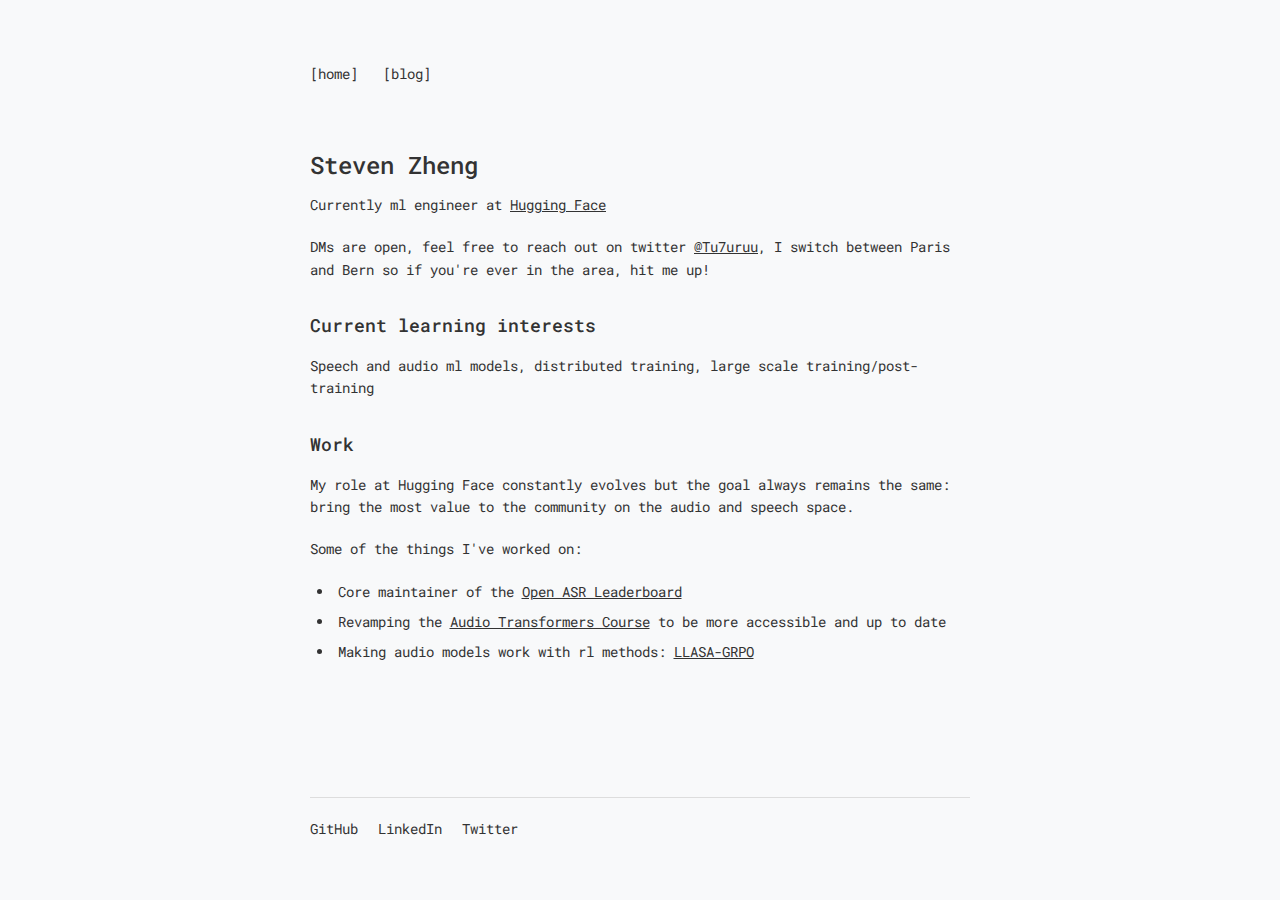
<file: index.html>
<!DOCTYPE html>
<html lang="en">
<head>
    <meta charset="UTF-8">
    <meta name="viewport" content="width=device-width, initial-scale=1.0">
    <title>Steven Zheng</title>
    <link rel="stylesheet" href="style.css">
    <link rel="preconnect" href="https://fonts.googleapis.com">
    <link rel="preconnect" href="https://fonts.gstatic.com" crossorigin>
    <link href="https://fonts.googleapis.com/css2?family=Roboto+Mono:wght@400;500&display=swap" rel="stylesheet">
</head>
<body>
    <div class="container">
        <nav>
            <a href="/">[home]</a>
            <a href="blog.html">[blog]</a>
        </nav>

        <main>
            <article>
                <h1>Steven Zheng</h1>
                <p>Currently ml engineer at <a href="https://huggingface.co/">Hugging Face</a></p>
                <p>DMs are open, feel free to reach out on twitter <a href="https://x.com/Tu7uruu">@Tu7uruu</a>, I switch between Paris and Bern so if you're ever in the area, hit me up!</p>
                <h2>Current learning interests</h2>

                <p>Speech and audio ml models, distributed training, large scale training/post-training</p>
                
                <h2>Work</h2>

                <p>My role at Hugging Face constantly evolves but the goal always remains the same: bring the most value to the community on the audio and speech space.</p>
                <p>Some of the things I've worked on:</p>
                <ul>
                    <li>Core maintainer of the <a href="https://huggingface.co/spaces/hf-audio/open_asr_leaderboard">Open ASR Leaderboard</a></li>
                    <li>Revamping the <a href="https://github.com/huggingface/audio-transformers-course">Audio Transformers Course</a> to be more accessible and up to date</li>
                    <li>Making audio models work with rl methods: <a href="https://huggingface.co/blog/Steveeeeeeen/llasa-grpo">LLASA-GRPO</a></li>
                </ul>
            </article>
        </main>

        <footer>
            <div class="social-links">
                <a href="https://github.com/Deep-unlearning" target="_blank">GitHub</a>
                <a href="https://www.linkedin.com/in/stevenzheng07/" target="_blank">LinkedIn</a>
                <a href="https://x.com/Tu7uruu" target="_blank">Twitter</a>
            </div>
        </footer>
    </div>
</body>
</html>
</file>
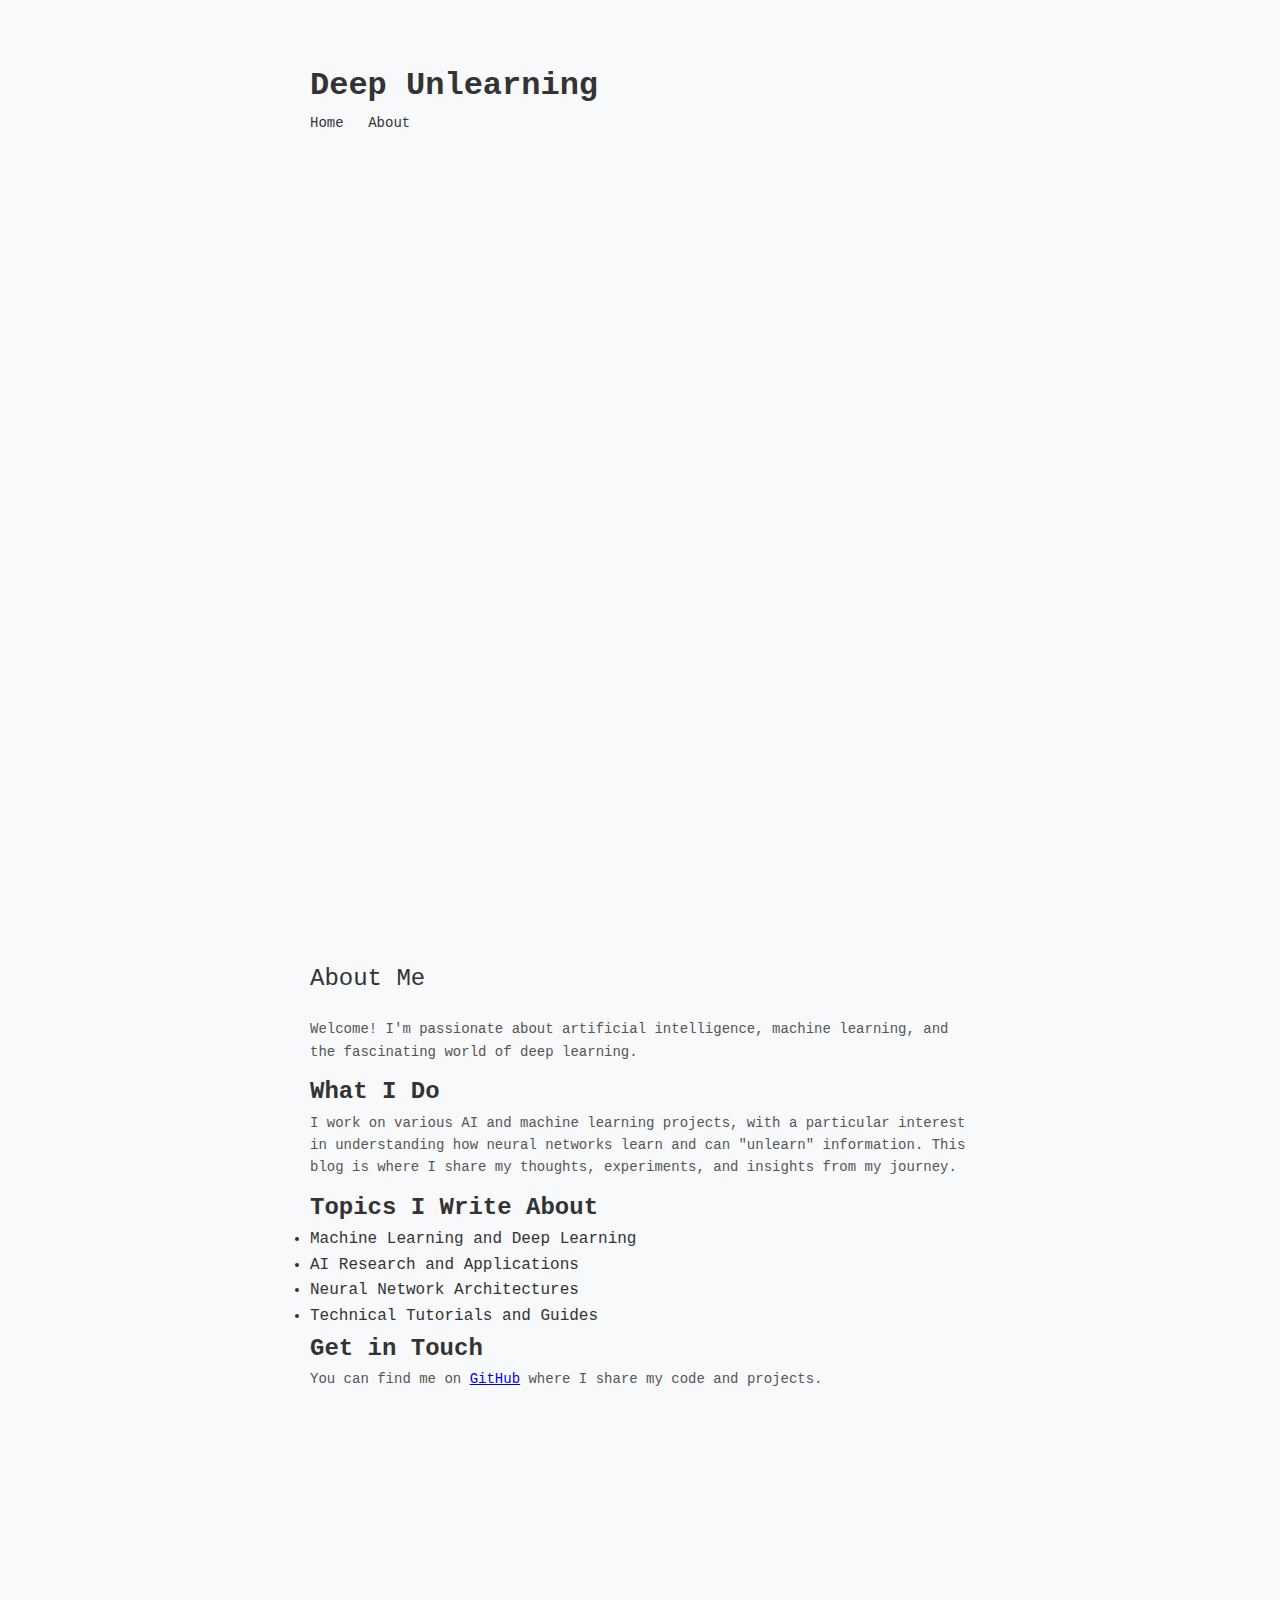
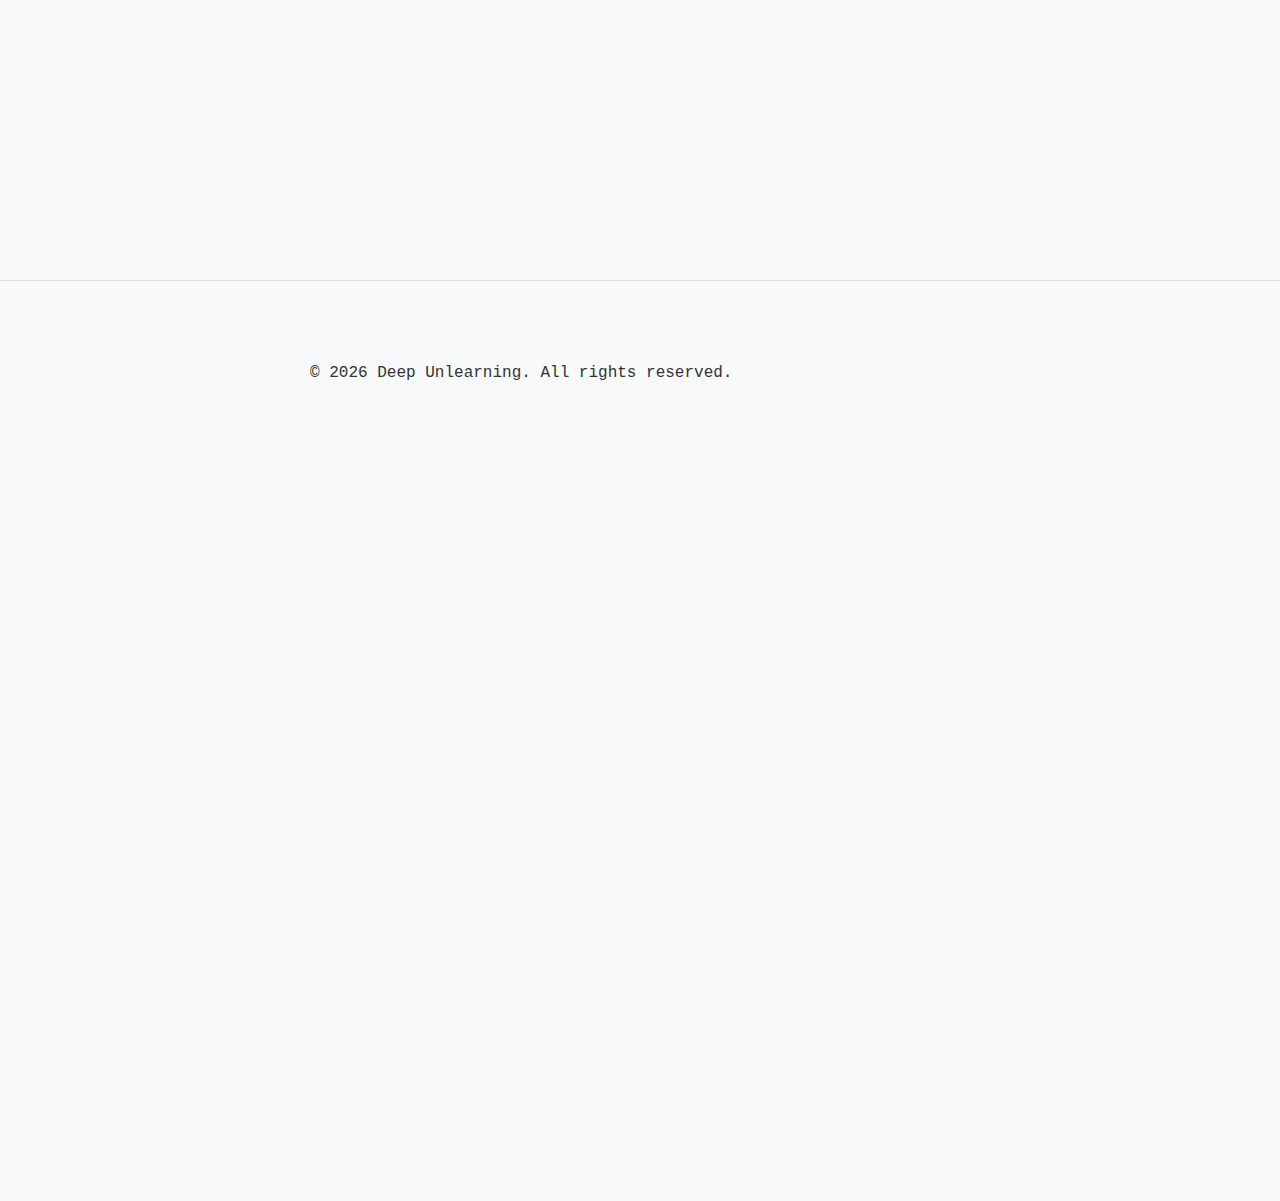
<file: about.html>
<!DOCTYPE html>
<html lang="en">
<head>
    <meta charset="UTF-8">
    <meta name="viewport" content="width=device-width, initial-scale=1.0">
    <title>About - Deep Unlearning</title>
    <link rel="stylesheet" href="style.css">
</head>
<body>
    <header>
        <div class="container">
            <h1>Deep Unlearning</h1>
            <nav>
                <a href="index.html">Home</a>
                <a href="about.html">About</a>
            </nav>
        </div>
    </header>

    <main class="container">
        <div class="post-content">
            <h1>About Me</h1>

            <p>Welcome! I'm passionate about artificial intelligence, machine learning, and the fascinating world of deep learning.</p>

            <h2>What I Do</h2>
            <p>I work on various AI and machine learning projects, with a particular interest in understanding how neural networks learn and can "unlearn" information. This blog is where I share my thoughts, experiments, and insights from my journey.</p>

            <h2>Topics I Write About</h2>
            <ul>
                <li>Machine Learning and Deep Learning</li>
                <li>AI Research and Applications</li>
                <li>Neural Network Architectures</li>
                <li>Technical Tutorials and Guides</li>
            </ul>

            <h2>Get in Touch</h2>
            <p>You can find me on <a href="https://github.com/Deep-unlearning">GitHub</a> where I share my code and projects.</p>
        </div>
    </main>

    <footer>
        <div class="container">
            <p>&copy; 2026 Deep Unlearning. All rights reserved.</p>
        </div>
    </footer>
</body>
</html>
</file>
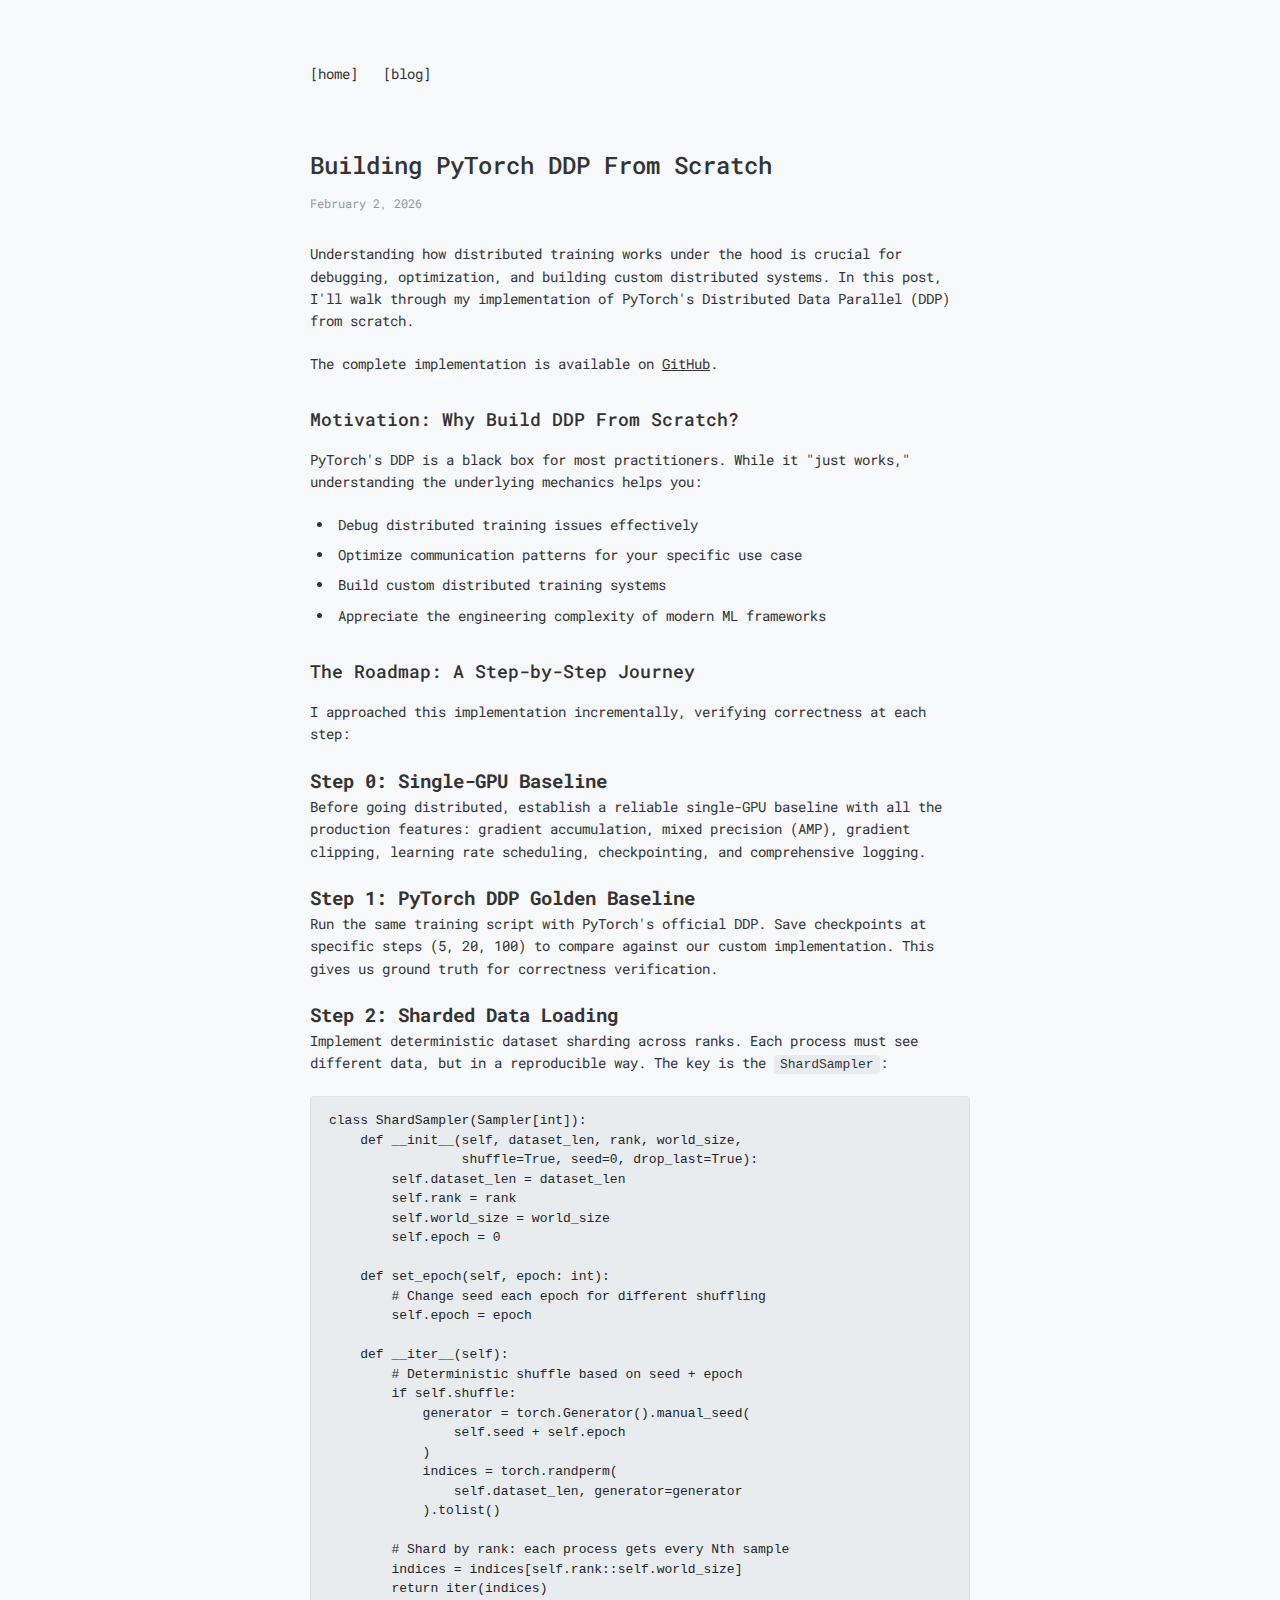
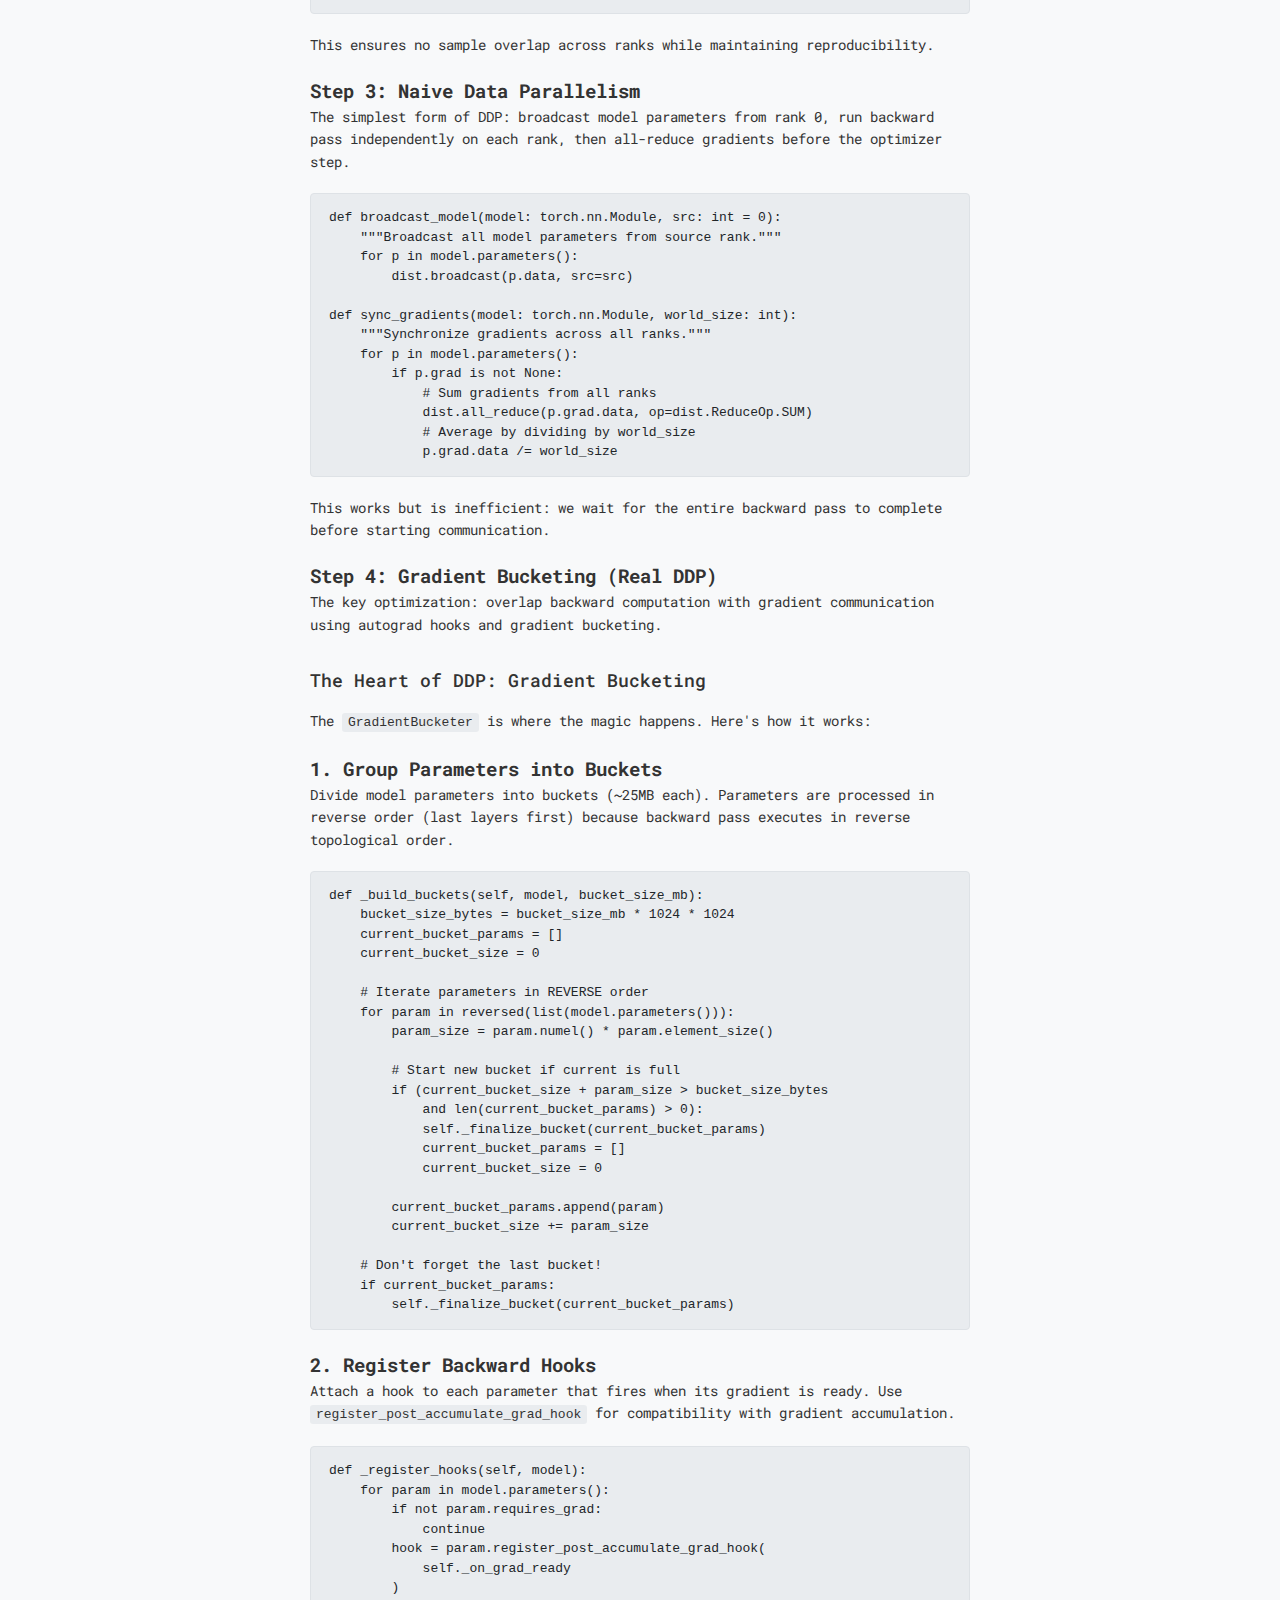
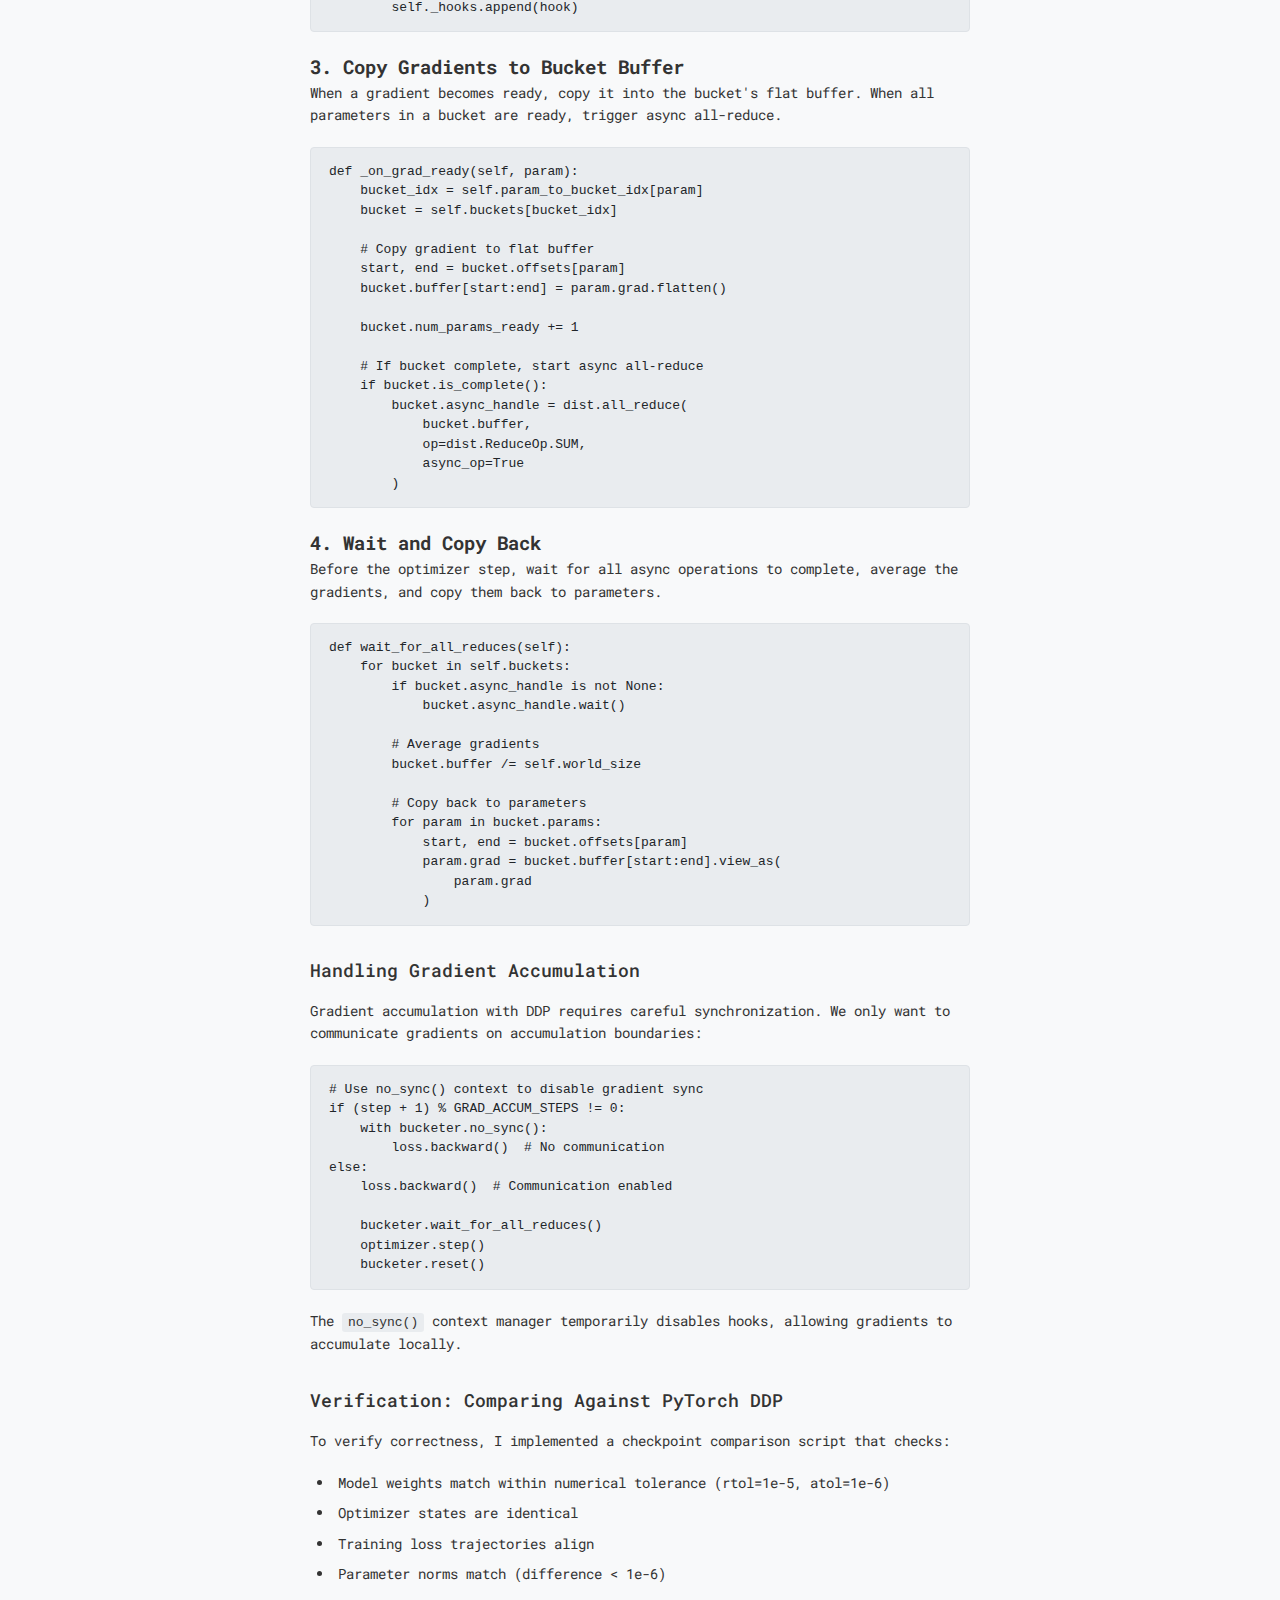
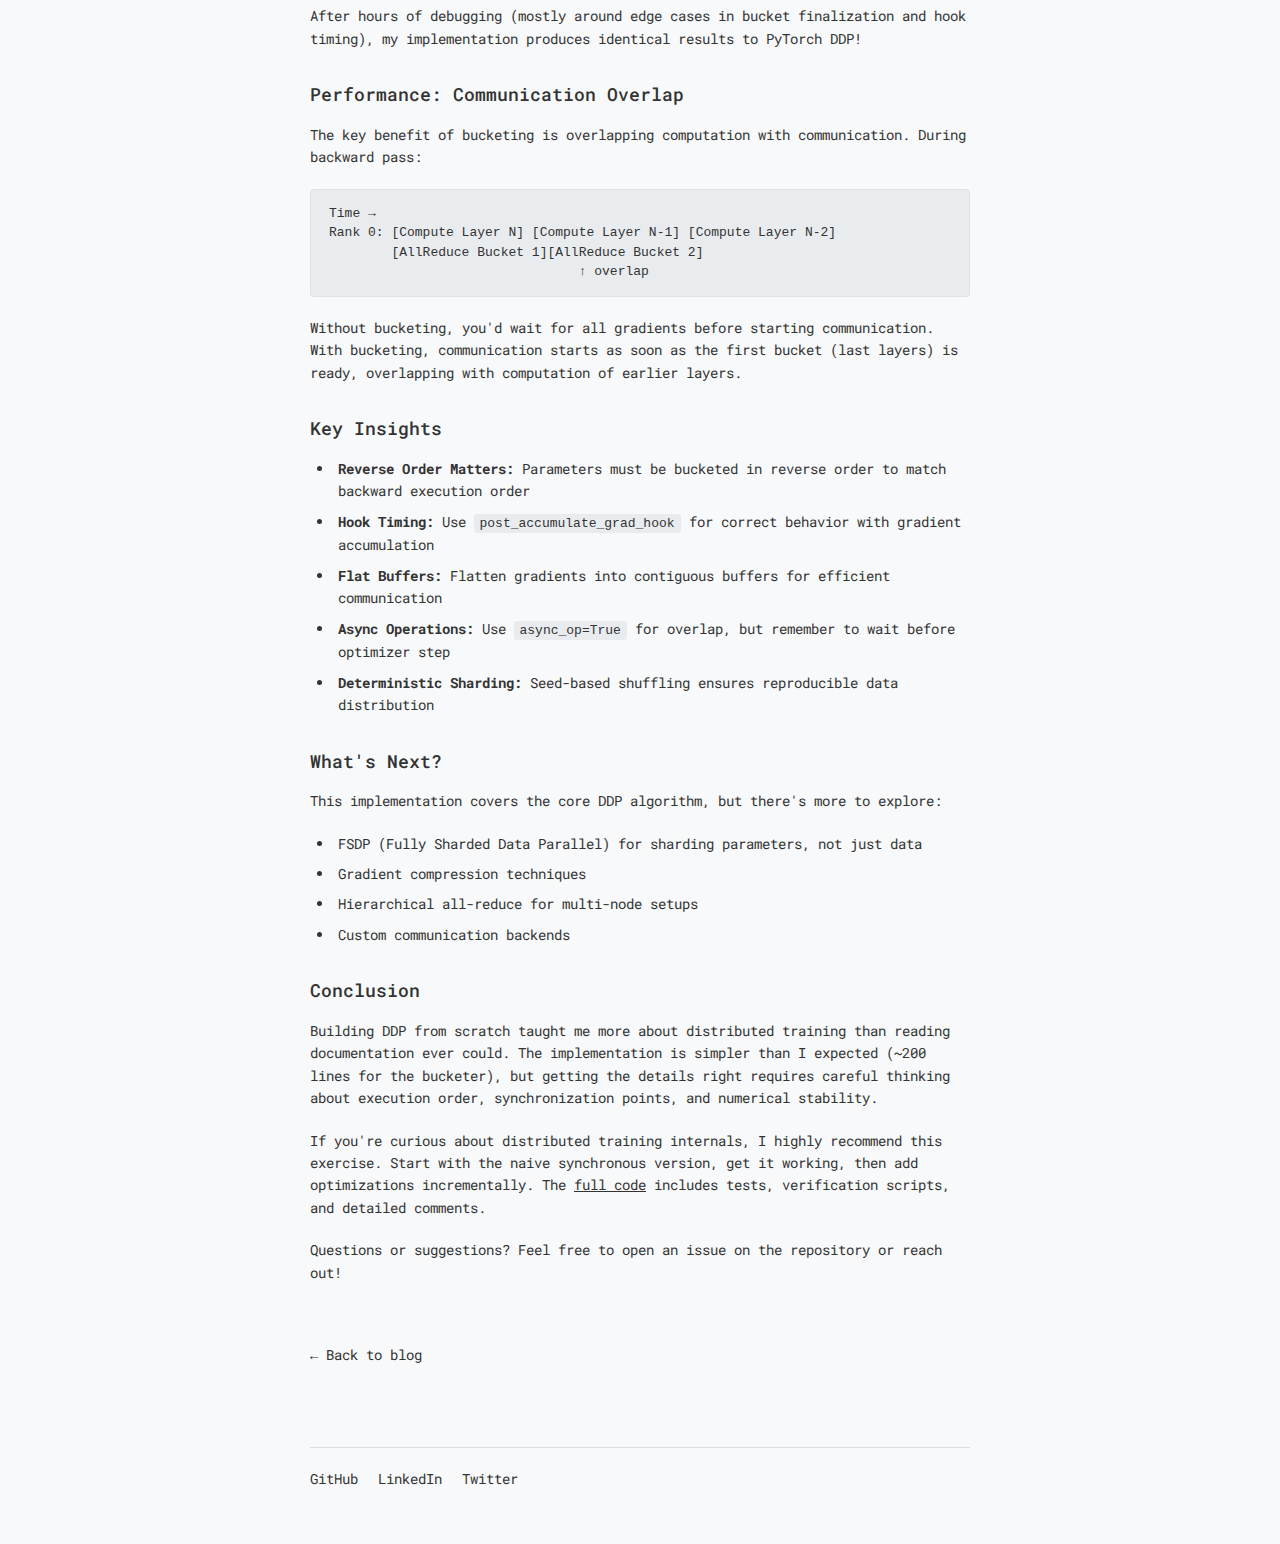
<file: posts/ddp_from_scratch.html>
<!DOCTYPE html>
<html lang="en">
<head>
    <meta charset="UTF-8">
    <meta name="viewport" content="width=device-width, initial-scale=1.0">
    <title>Building PyTorch DDP From Scratch - Deep Unlearning</title>
    <link rel="stylesheet" href="../style.css">
    <link rel="preconnect" href="https://fonts.googleapis.com">
    <link rel="preconnect" href="https://fonts.gstatic.com" crossorigin>
    <link href="https://fonts.googleapis.com/css2?family=Roboto+Mono:wght@400;500&display=swap" rel="stylesheet">
</head>
<body>
    <div class="container">
        <nav>
            <a href="/">[home]</a>
            <a href="../blog.html">[blog]</a>
        </nav>

        <main>
            <article>
                <h1>Building PyTorch DDP From Scratch</h1>
                <span class="date">February 2, 2026</span>

                <p>Understanding how distributed training works under the hood is crucial for debugging, optimization, and building custom distributed systems. In this post, I'll walk through my implementation of PyTorch's Distributed Data Parallel (DDP) from scratch.</p>

                <p>The complete implementation is available on <a href="https://github.com/Deep-unlearning/ddp_from_scratch">GitHub</a>.</p>

                <h2>Motivation: Why Build DDP From Scratch?</h2>

                <p>PyTorch's DDP is a black box for most practitioners. While it "just works," understanding the underlying mechanics helps you:</p>

                <ul>
                    <li>Debug distributed training issues effectively</li>
                    <li>Optimize communication patterns for your specific use case</li>
                    <li>Build custom distributed training systems</li>
                    <li>Appreciate the engineering complexity of modern ML frameworks</li>
                </ul>

                <h2>The Roadmap: A Step-by-Step Journey</h2>

                <p>I approached this implementation incrementally, verifying correctness at each step:</p>

                <h3>Step 0: Single-GPU Baseline</h3>
                <p>Before going distributed, establish a reliable single-GPU baseline with all the production features: gradient accumulation, mixed precision (AMP), gradient clipping, learning rate scheduling, checkpointing, and comprehensive logging.</p>

                <h3>Step 1: PyTorch DDP Golden Baseline</h3>
                <p>Run the same training script with PyTorch's official DDP. Save checkpoints at specific steps (5, 20, 100) to compare against our custom implementation. This gives us ground truth for correctness verification.</p>

                <h3>Step 2: Sharded Data Loading</h3>
                <p>Implement deterministic dataset sharding across ranks. Each process must see different data, but in a reproducible way. The key is the <code>ShardSampler</code>:</p>

                <pre><code>class ShardSampler(Sampler[int]):
    def __init__(self, dataset_len, rank, world_size,
                 shuffle=True, seed=0, drop_last=True):
        self.dataset_len = dataset_len
        self.rank = rank
        self.world_size = world_size
        self.epoch = 0

    def set_epoch(self, epoch: int):
        # Change seed each epoch for different shuffling
        self.epoch = epoch

    def __iter__(self):
        # Deterministic shuffle based on seed + epoch
        if self.shuffle:
            generator = torch.Generator().manual_seed(
                self.seed + self.epoch
            )
            indices = torch.randperm(
                self.dataset_len, generator=generator
            ).tolist()

        # Shard by rank: each process gets every Nth sample
        indices = indices[self.rank::self.world_size]
        return iter(indices)</code></pre>

                <p>This ensures no sample overlap across ranks while maintaining reproducibility.</p>

                <h3>Step 3: Naive Data Parallelism</h3>
                <p>The simplest form of DDP: broadcast model parameters from rank 0, run backward pass independently on each rank, then all-reduce gradients before the optimizer step.</p>

                <pre><code>def broadcast_model(model: torch.nn.Module, src: int = 0):
    """Broadcast all model parameters from source rank."""
    for p in model.parameters():
        dist.broadcast(p.data, src=src)

def sync_gradients(model: torch.nn.Module, world_size: int):
    """Synchronize gradients across all ranks."""
    for p in model.parameters():
        if p.grad is not None:
            # Sum gradients from all ranks
            dist.all_reduce(p.grad.data, op=dist.ReduceOp.SUM)
            # Average by dividing by world_size
            p.grad.data /= world_size</code></pre>

                <p>This works but is inefficient: we wait for the entire backward pass to complete before starting communication.</p>

                <h3>Step 4: Gradient Bucketing (Real DDP)</h3>
                <p>The key optimization: overlap backward computation with gradient communication using autograd hooks and gradient bucketing.</p>

                <h2>The Heart of DDP: Gradient Bucketing</h2>

                <p>The <code>GradientBucketer</code> is where the magic happens. Here's how it works:</p>

                <h3>1. Group Parameters into Buckets</h3>
                <p>Divide model parameters into buckets (~25MB each). Parameters are processed in reverse order (last layers first) because backward pass executes in reverse topological order.</p>

                <pre><code>def _build_buckets(self, model, bucket_size_mb):
    bucket_size_bytes = bucket_size_mb * 1024 * 1024
    current_bucket_params = []
    current_bucket_size = 0

    # Iterate parameters in REVERSE order
    for param in reversed(list(model.parameters())):
        param_size = param.numel() * param.element_size()

        # Start new bucket if current is full
        if (current_bucket_size + param_size > bucket_size_bytes
            and len(current_bucket_params) > 0):
            self._finalize_bucket(current_bucket_params)
            current_bucket_params = []
            current_bucket_size = 0

        current_bucket_params.append(param)
        current_bucket_size += param_size

    # Don't forget the last bucket!
    if current_bucket_params:
        self._finalize_bucket(current_bucket_params)</code></pre>

                <h3>2. Register Backward Hooks</h3>
                <p>Attach a hook to each parameter that fires when its gradient is ready. Use <code>register_post_accumulate_grad_hook</code> for compatibility with gradient accumulation.</p>

                <pre><code>def _register_hooks(self, model):
    for param in model.parameters():
        if not param.requires_grad:
            continue
        hook = param.register_post_accumulate_grad_hook(
            self._on_grad_ready
        )
        self._hooks.append(hook)</code></pre>

                <h3>3. Copy Gradients to Bucket Buffer</h3>
                <p>When a gradient becomes ready, copy it into the bucket's flat buffer. When all parameters in a bucket are ready, trigger async all-reduce.</p>

                <pre><code>def _on_grad_ready(self, param):
    bucket_idx = self.param_to_bucket_idx[param]
    bucket = self.buckets[bucket_idx]

    # Copy gradient to flat buffer
    start, end = bucket.offsets[param]
    bucket.buffer[start:end] = param.grad.flatten()

    bucket.num_params_ready += 1

    # If bucket complete, start async all-reduce
    if bucket.is_complete():
        bucket.async_handle = dist.all_reduce(
            bucket.buffer,
            op=dist.ReduceOp.SUM,
            async_op=True
        )</code></pre>

                <h3>4. Wait and Copy Back</h3>
                <p>Before the optimizer step, wait for all async operations to complete, average the gradients, and copy them back to parameters.</p>

                <pre><code>def wait_for_all_reduces(self):
    for bucket in self.buckets:
        if bucket.async_handle is not None:
            bucket.async_handle.wait()

        # Average gradients
        bucket.buffer /= self.world_size

        # Copy back to parameters
        for param in bucket.params:
            start, end = bucket.offsets[param]
            param.grad = bucket.buffer[start:end].view_as(
                param.grad
            )</code></pre>

                <h2>Handling Gradient Accumulation</h2>

                <p>Gradient accumulation with DDP requires careful synchronization. We only want to communicate gradients on accumulation boundaries:</p>

                <pre><code># Use no_sync() context to disable gradient sync
if (step + 1) % GRAD_ACCUM_STEPS != 0:
    with bucketer.no_sync():
        loss.backward()  # No communication
else:
    loss.backward()  # Communication enabled

    bucketer.wait_for_all_reduces()
    optimizer.step()
    bucketer.reset()</code></pre>

                <p>The <code>no_sync()</code> context manager temporarily disables hooks, allowing gradients to accumulate locally.</p>

                <h2>Verification: Comparing Against PyTorch DDP</h2>

                <p>To verify correctness, I implemented a checkpoint comparison script that checks:</p>

                <ul>
                    <li>Model weights match within numerical tolerance (rtol=1e-5, atol=1e-6)</li>
                    <li>Optimizer states are identical</li>
                    <li>Training loss trajectories align</li>
                    <li>Parameter norms match (difference < 1e-6)</li>
                </ul>

                <p>After hours of debugging (mostly around edge cases in bucket finalization and hook timing), my implementation produces identical results to PyTorch DDP!</p>

                <h2>Performance: Communication Overlap</h2>

                <p>The key benefit of bucketing is overlapping computation with communication. During backward pass:</p>

                <pre>Time →
Rank 0: [Compute Layer N] [Compute Layer N-1] [Compute Layer N-2]
        [AllReduce Bucket 1][AllReduce Bucket 2]
                                ↑ overlap</pre>

                <p>Without bucketing, you'd wait for all gradients before starting communication. With bucketing, communication starts as soon as the first bucket (last layers) is ready, overlapping with computation of earlier layers.</p>

                <h2>Key Insights</h2>

                <ul>
                    <li><strong>Reverse Order Matters:</strong> Parameters must be bucketed in reverse order to match backward execution order</li>
                    <li><strong>Hook Timing:</strong> Use <code>post_accumulate_grad_hook</code> for correct behavior with gradient accumulation</li>
                    <li><strong>Flat Buffers:</strong> Flatten gradients into contiguous buffers for efficient communication</li>
                    <li><strong>Async Operations:</strong> Use <code>async_op=True</code> for overlap, but remember to wait before optimizer step</li>
                    <li><strong>Deterministic Sharding:</strong> Seed-based shuffling ensures reproducible data distribution</li>
                </ul>

                <h2>What's Next?</h2>

                <p>This implementation covers the core DDP algorithm, but there's more to explore:</p>

                <ul>
                    <li>FSDP (Fully Sharded Data Parallel) for sharding parameters, not just data</li>
                    <li>Gradient compression techniques</li>
                    <li>Hierarchical all-reduce for multi-node setups</li>
                    <li>Custom communication backends</li>
                </ul>

                <h2>Conclusion</h2>

                <p>Building DDP from scratch taught me more about distributed training than reading documentation ever could. The implementation is simpler than I expected (~200 lines for the bucketer), but getting the details right requires careful thinking about execution order, synchronization points, and numerical stability.</p>

                <p>If you're curious about distributed training internals, I highly recommend this exercise. Start with the naive synchronous version, get it working, then add optimizations incrementally. The <a href="https://github.com/Deep-unlearning/ddp_from_scratch">full code</a> includes tests, verification scripts, and detailed comments.</p>

                <p>Questions or suggestions? Feel free to open an issue on the repository or reach out!</p>

                <a href="../blog.html" class="back-link">← Back to blog</a>
            </article>
        </main>

        <footer>
            <div class="social-links">
                <a href="https://github.com/Deep-unlearning" target="_blank">GitHub</a>
                <a href="https://linkedin.com" target="_blank">LinkedIn</a>
                <a href="https://twitter.com" target="_blank">Twitter</a>
            </div>
        </footer>
    </div>
</body>
</html>
</file>
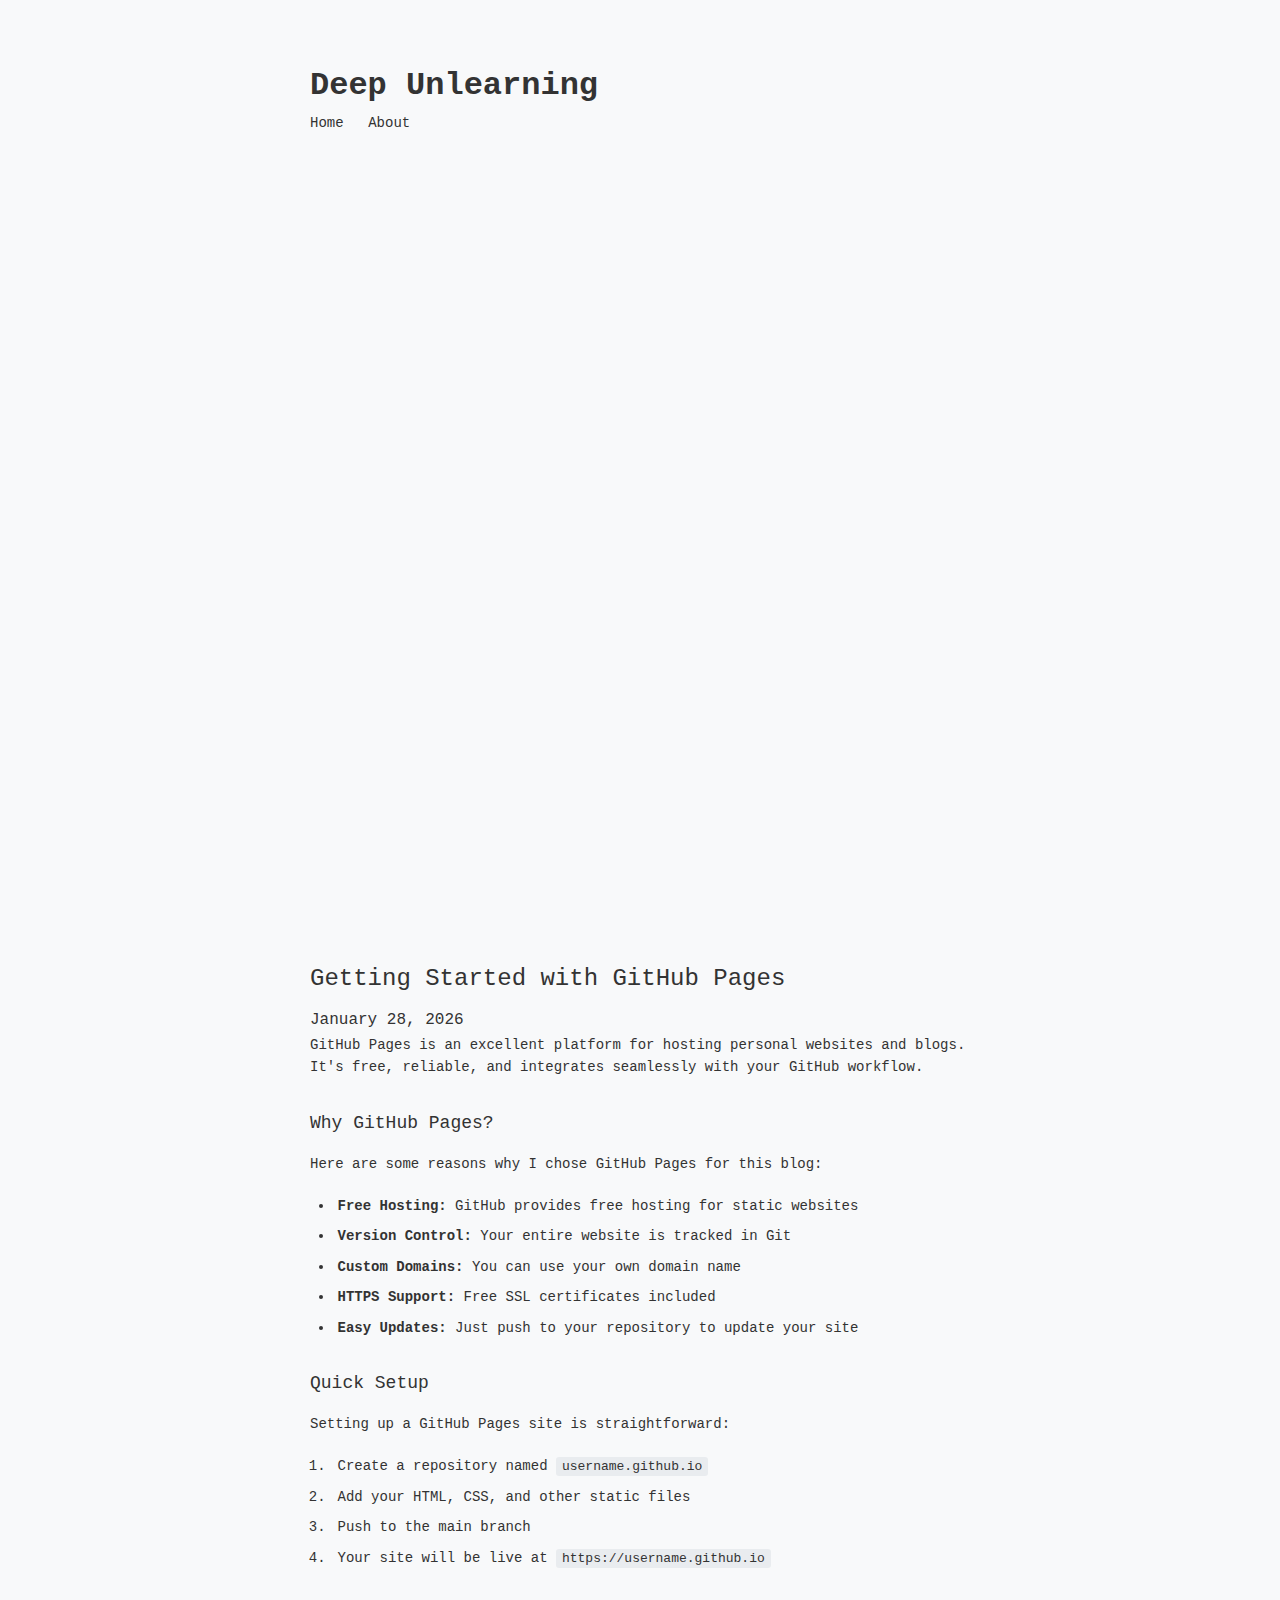
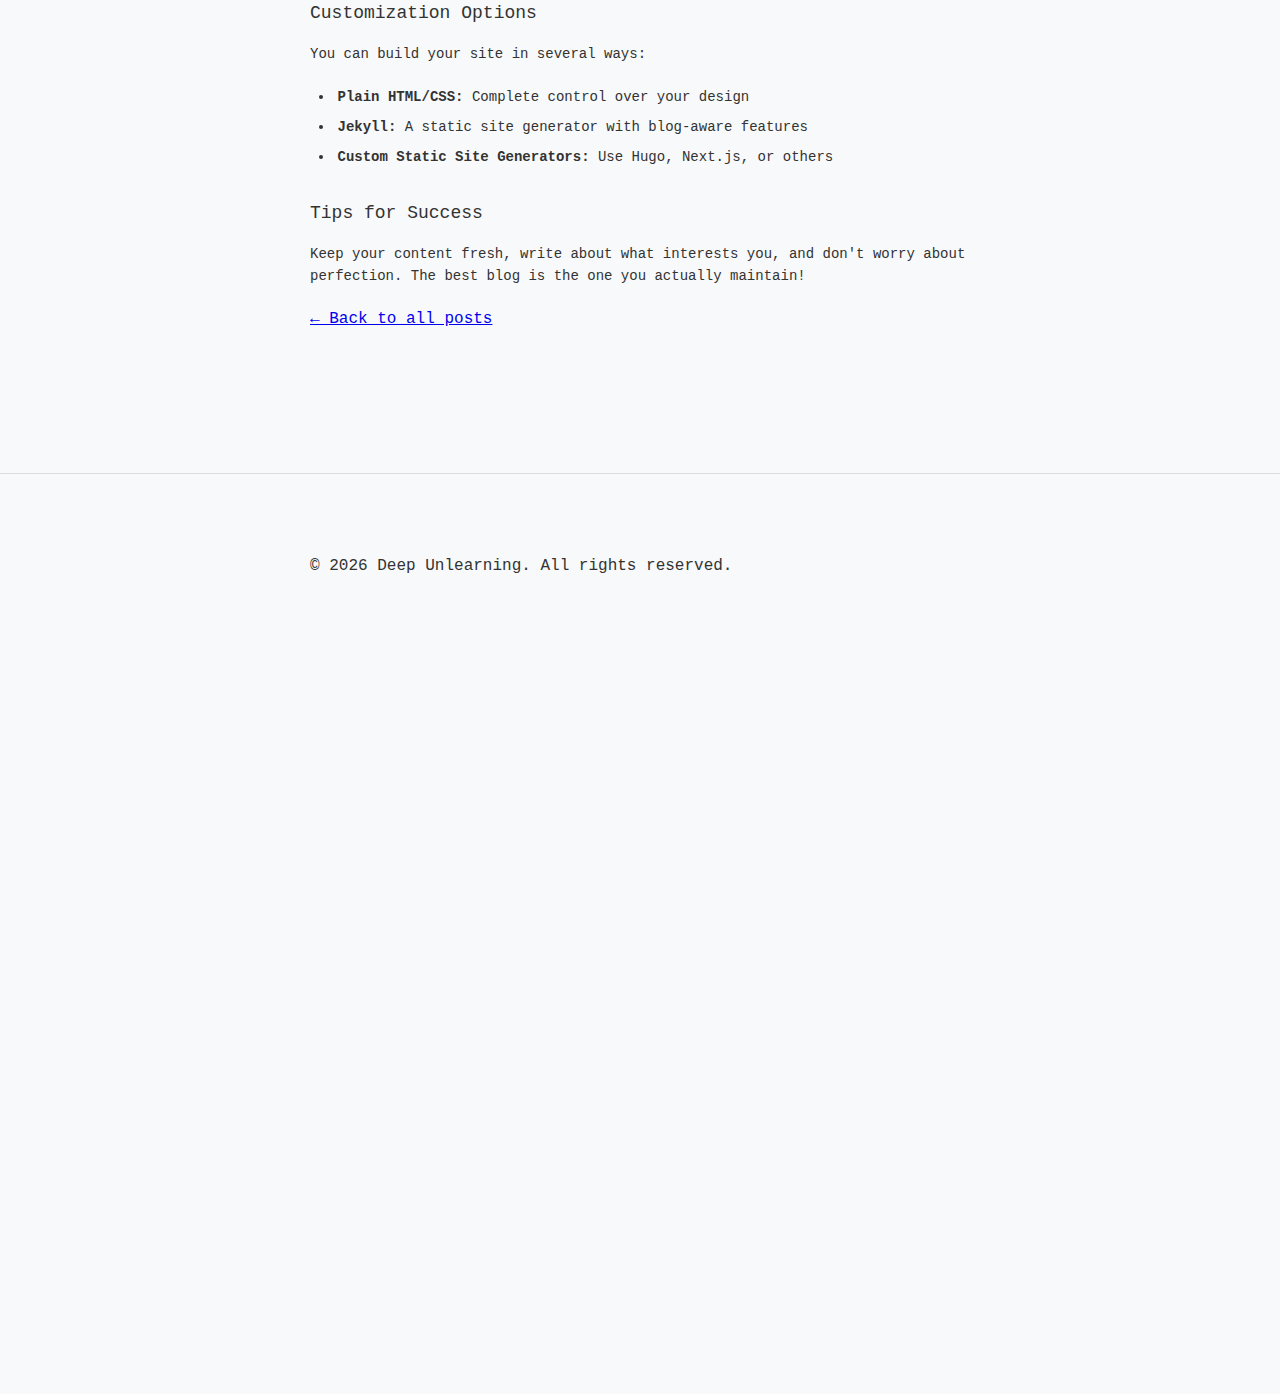
<file: posts/getting-started.html>
<!DOCTYPE html>
<html lang="en">
<head>
    <meta charset="UTF-8">
    <meta name="viewport" content="width=device-width, initial-scale=1.0">
    <title>Getting Started with GitHub Pages - Deep Unlearning</title>
    <link rel="stylesheet" href="../style.css">
</head>
<body>
    <header>
        <div class="container">
            <h1>Deep Unlearning</h1>
            <nav>
                <a href="../index.html">Home</a>
                <a href="../about.html">About</a>
            </nav>
        </div>
    </header>

    <main class="container">
        <article class="post-content">
            <h1>Getting Started with GitHub Pages</h1>
            <div class="post-date">January 28, 2026</div>

            <p>GitHub Pages is an excellent platform for hosting personal websites and blogs. It's free, reliable, and integrates seamlessly with your GitHub workflow.</p>

            <h2>Why GitHub Pages?</h2>
            <p>Here are some reasons why I chose GitHub Pages for this blog:</p>

            <ul>
                <li><strong>Free Hosting:</strong> GitHub provides free hosting for static websites</li>
                <li><strong>Version Control:</strong> Your entire website is tracked in Git</li>
                <li><strong>Custom Domains:</strong> You can use your own domain name</li>
                <li><strong>HTTPS Support:</strong> Free SSL certificates included</li>
                <li><strong>Easy Updates:</strong> Just push to your repository to update your site</li>
            </ul>

            <h2>Quick Setup</h2>
            <p>Setting up a GitHub Pages site is straightforward:</p>

            <ol>
                <li>Create a repository named <code>username.github.io</code></li>
                <li>Add your HTML, CSS, and other static files</li>
                <li>Push to the main branch</li>
                <li>Your site will be live at <code>https://username.github.io</code></li>
            </ol>

            <h2>Customization Options</h2>
            <p>You can build your site in several ways:</p>

            <ul>
                <li><strong>Plain HTML/CSS:</strong> Complete control over your design</li>
                <li><strong>Jekyll:</strong> A static site generator with blog-aware features</li>
                <li><strong>Custom Static Site Generators:</strong> Use Hugo, Next.js, or others</li>
            </ul>

            <h2>Tips for Success</h2>
            <p>Keep your content fresh, write about what interests you, and don't worry about perfection. The best blog is the one you actually maintain!</p>
        </article>

        <a href="../index.html" class="read-more">← Back to all posts</a>
    </main>

    <footer>
        <div class="container">
            <p>&copy; 2026 Deep Unlearning. All rights reserved.</p>
        </div>
    </footer>
</body>
</html>
</file>
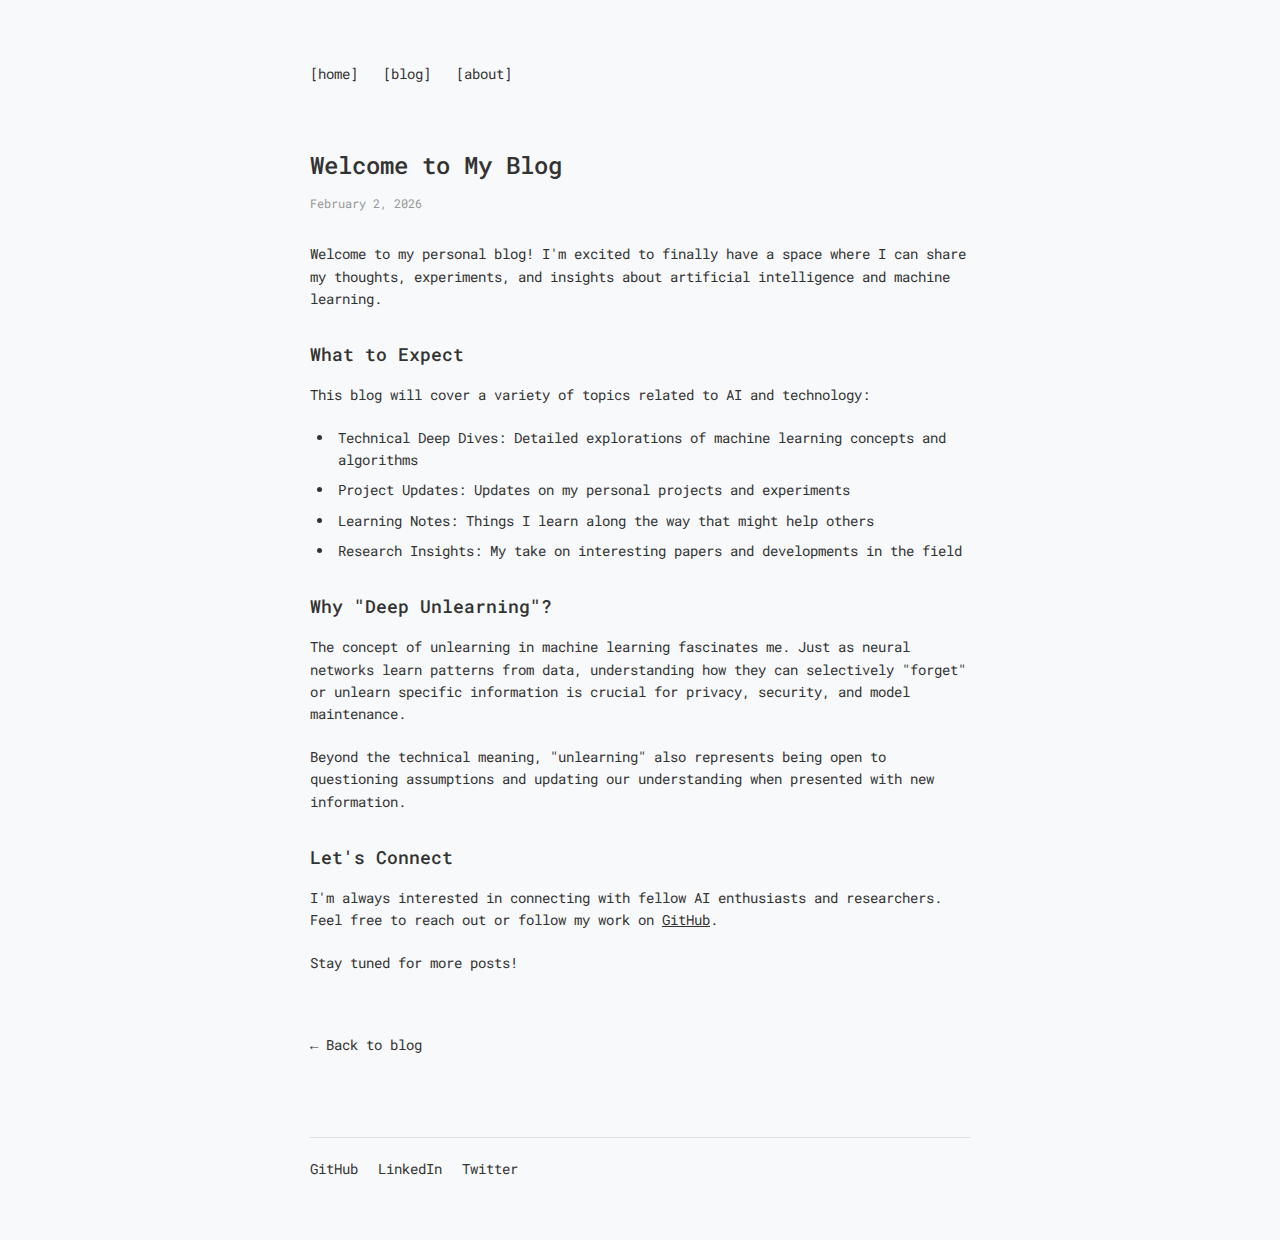
<file: posts/welcome.html>
<!DOCTYPE html>
<html lang="en">
<head>
    <meta charset="UTF-8">
    <meta name="viewport" content="width=device-width, initial-scale=1.0">
    <title>Welcome to My Blog - Deep Unlearning</title>
    <link rel="stylesheet" href="../style.css">
    <link rel="preconnect" href="https://fonts.googleapis.com">
    <link rel="preconnect" href="https://fonts.gstatic.com" crossorigin>
    <link href="https://fonts.googleapis.com/css2?family=Roboto+Mono:wght@400;500&display=swap" rel="stylesheet">
</head>
<body>
    <div class="container">
        <nav>
            <a href="/">[home]</a>
            <a href="../blog.html">[blog]</a>
            <a href="/">[about]</a>
        </nav>

        <main>
            <article>
                <h1>Welcome to My Blog</h1>
                <span class="date">February 2, 2026</span>

                <p>Welcome to my personal blog! I'm excited to finally have a space where I can share my thoughts, experiments, and insights about artificial intelligence and machine learning.</p>

                <h2>What to Expect</h2>
                <p>This blog will cover a variety of topics related to AI and technology:</p>

                <ul>
                    <li>Technical Deep Dives: Detailed explorations of machine learning concepts and algorithms</li>
                    <li>Project Updates: Updates on my personal projects and experiments</li>
                    <li>Learning Notes: Things I learn along the way that might help others</li>
                    <li>Research Insights: My take on interesting papers and developments in the field</li>
                </ul>

                <h2>Why "Deep Unlearning"?</h2>
                <p>The concept of unlearning in machine learning fascinates me. Just as neural networks learn patterns from data, understanding how they can selectively "forget" or unlearn specific information is crucial for privacy, security, and model maintenance.</p>

                <p>Beyond the technical meaning, "unlearning" also represents being open to questioning assumptions and updating our understanding when presented with new information.</p>

                <h2>Let's Connect</h2>
                <p>I'm always interested in connecting with fellow AI enthusiasts and researchers. Feel free to reach out or follow my work on <a href="https://github.com/Deep-unlearning">GitHub</a>.</p>

                <p>Stay tuned for more posts!</p>

                <a href="../blog.html" class="back-link">← Back to blog</a>
            </article>
        </main>

        <footer>
            <div class="social-links">
                <a href="https://github.com/Deep-unlearning" target="_blank">GitHub</a>
                <a href="https://linkedin.com" target="_blank">LinkedIn</a>
                <a href="https://twitter.com" target="_blank">Twitter</a>
            </div>
        </footer>
    </div>
</body>
</html>
</file>
<file: style.css>
* {
    margin: 0;
    padding: 0;
    box-sizing: border-box;
}

body {
    font-family: 'Roboto Mono', monospace;
    line-height: 1.6;
    color: #333;
    background-color: #f8f9fa;
    min-height: 100vh;
}

.container {
    max-width: 700px;
    margin: 0 auto;
    padding: 60px 20px;
    display: flex;
    flex-direction: column;
    min-height: 100vh;
}

nav {
    margin-bottom: 60px;
}

nav a {
    color: #333;
    text-decoration: none;
    margin-right: 15px;
    font-size: 14px;
}

nav a:hover {
    opacity: 0.6;
}

main {
    flex: 1;
}

main h1 {
    font-size: 24px;
    margin-bottom: 20px;
    font-weight: 500;
}

main p {
    font-size: 14px;
    margin-bottom: 10px;
    color: #555;
}

footer {
    margin-top: 80px;
    padding-top: 20px;
    border-top: 1px solid #ddd;
}

.social-links {
    display: flex;
    gap: 20px;
    background: none;
}

.social-links a {
    color: #333;
    text-decoration: none;
    font-size: 14px;
    background: none;
}

.social-links a:hover {
    opacity: 0.6;
}

.blog-list {
    list-style: none;
}

.blog-list li {
    margin-bottom: 30px;
}

.blog-list .date {
    font-size: 12px;
    color: #999;
    margin-bottom: 5px;
}

.blog-list a {
    color: #333;
    text-decoration: none;
    font-size: 16px;
    font-weight: 500;
}

.blog-list a:hover {
    opacity: 0.6;
}

.blog-list .excerpt {
    font-size: 14px;
    color: #666;
    margin-top: 5px;
}

article h1 {
    font-size: 24px;
    margin-bottom: 10px;
    font-weight: 500;
}

article .date {
    font-size: 12px;
    color: #999;
    margin-bottom: 30px;
    display: block;
}

article h2 {
    font-size: 18px;
    margin: 30px 0 15px 0;
    font-weight: 500;
}

article p {
    margin-bottom: 20px;
    font-size: 14px;
    color: #333;
}

article a {
    color: #333;
    text-decoration: underline;
}

article a:hover {
    opacity: 0.6;
}

article ul, article ol {
    margin-left: 0;
    padding-left: 1.5em;
    margin-bottom: 20px;
    list-style-position: outside;
}

article li {
    margin-bottom: 8px;
    font-size: 14px;
    padding-left: 0.25em;
}

/* Code blocks */
article pre {
    background-color: #e9ecef;
    border: 1px solid #dee2e6;
    border-radius: 4px;
    padding: 14px 18px;
    margin: 20px 0;
    overflow-x: auto;
    font-size: 13px;
    line-height: 1.5;
}

article pre code {
    background: none;
    padding: 0;
    color: #212529;
}

/* Inline code */
article p code,
article li code {
    background-color: #e9ecef;
    padding: 2px 6px;
    border-radius: 3px;
    font-size: 13px;
}

.back-link {
    display: inline-block;
    margin-top: 40px;
    color: #333;
    text-decoration: none;
    font-size: 14px;
}

.back-link:hover {
    opacity: 0.6;
}

@media (max-width: 768px) {
    .container {
        padding: 40px 20px;
    }

    nav {
        margin-bottom: 40px;
    }
}
</file>
